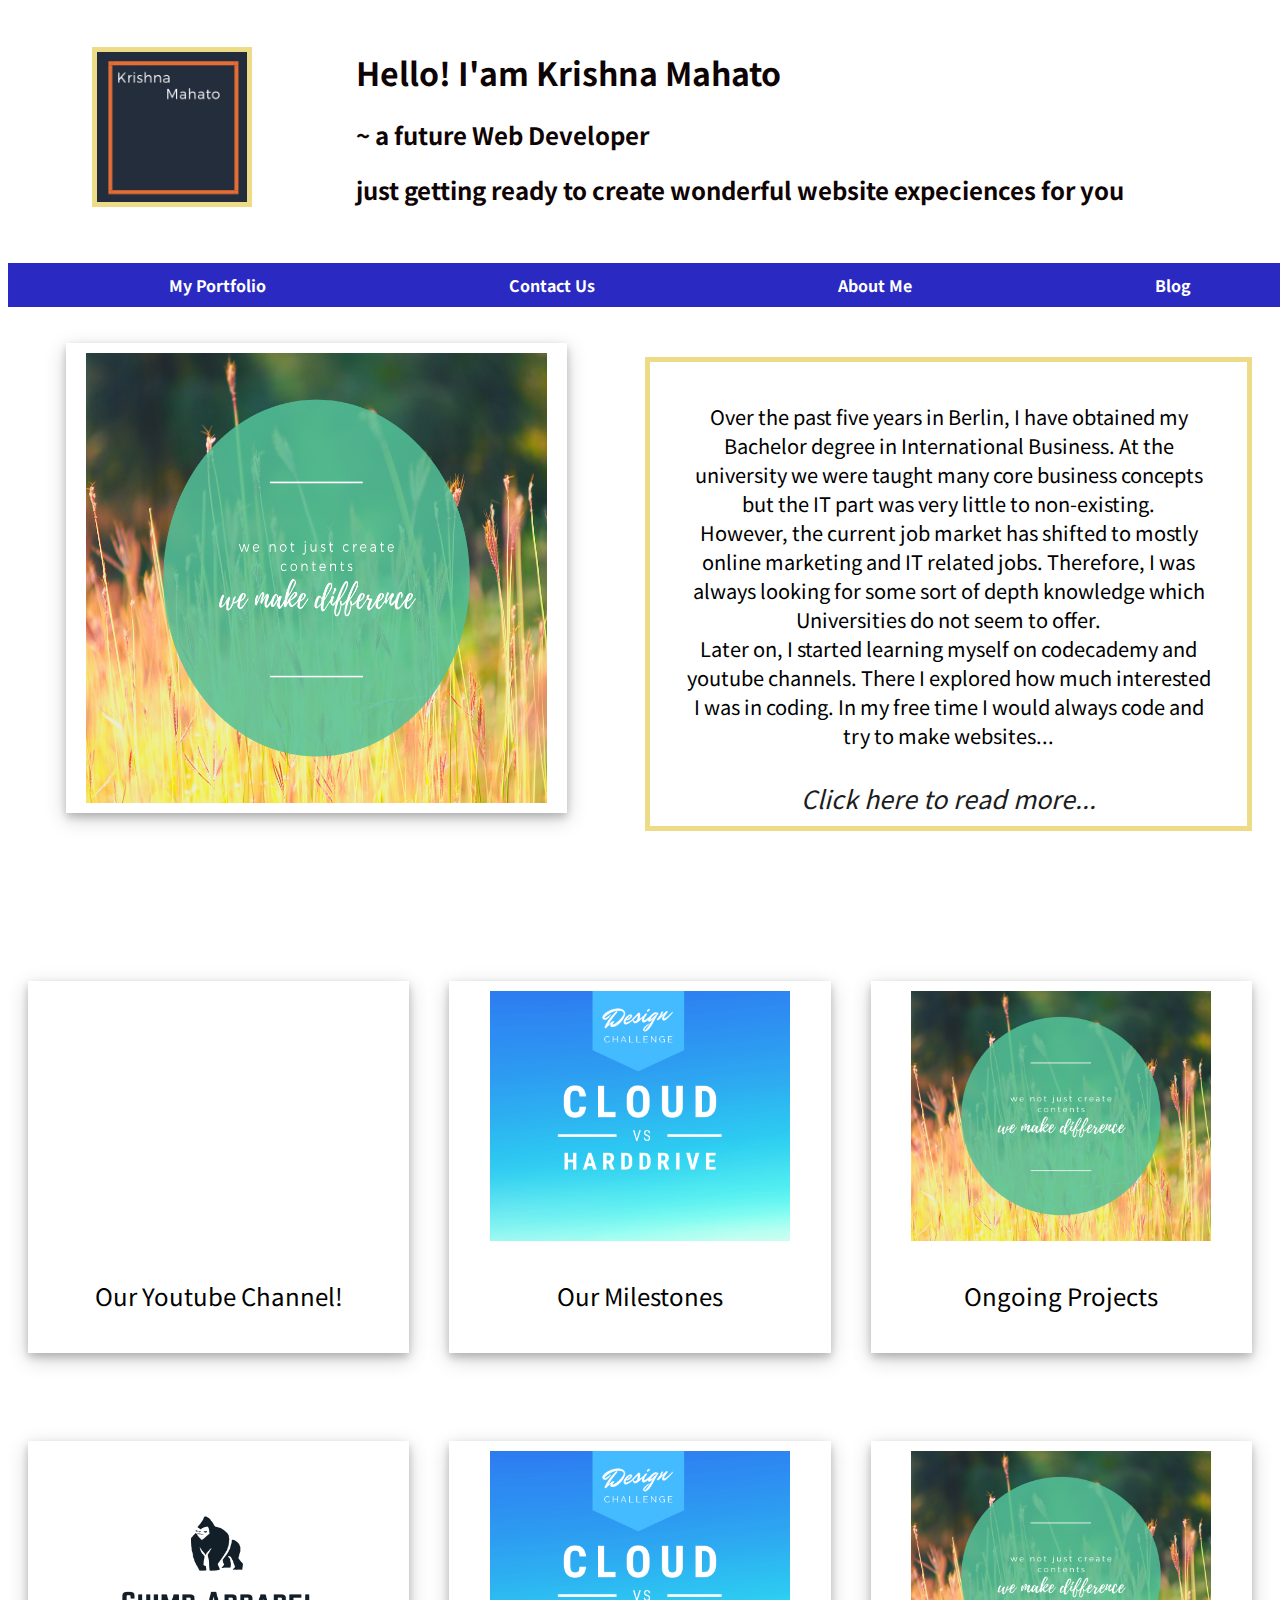
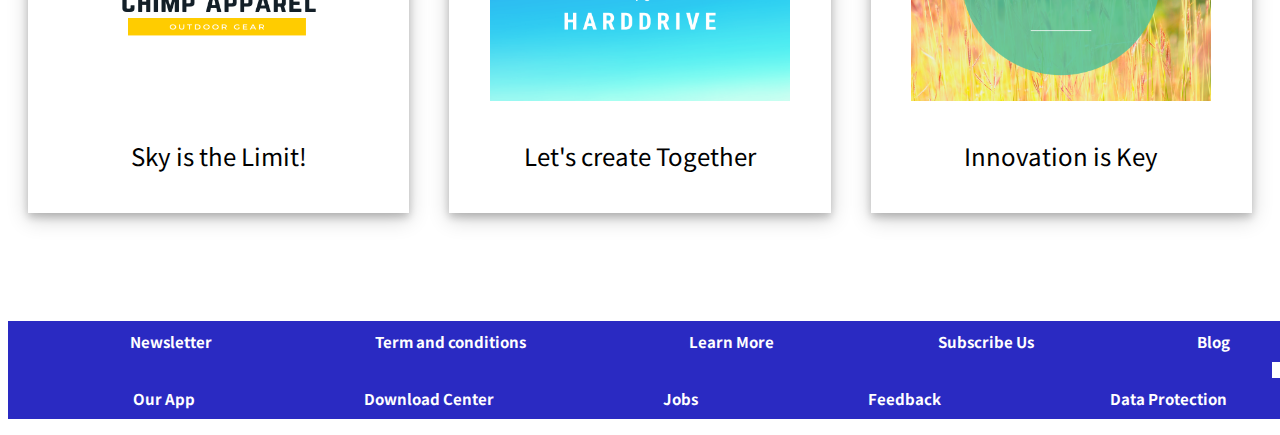
<file: index.html>
<!DOCTYPE html>
<html lang="en">
    <head>
        <meta charset="UTF-8">
        <link rel="preconnect" href="https://fonts.gstatic.com">
        <link href="https://fonts.googleapis.com/css2?family=Noto+Sans+JP&display=swap" rel="stylesheet">
        <link rel="stylesheet" type="text/css" href="/style.css">

        <title>Krishna Mahato portfolio</title>
    </head>

    <body>
        
        <header class="flex-box"> <!--header-->
            <div class="flex-item-1">
                <img src="/images/logo-kris.png" alt="logo here" width="150" height="150">
            </div>
        
            <div class="flex-item-2">
            <h1>Hello! I'am Krishna Mahato</h1>
            <h2>~ a future Web Developer</h2>
            <h2>just getting ready to create wonderful website expeciences for you</h2>
            </div>
        </header>

        <nav> <!--navigation bar-->
            <ul class="nav1">
                 <li>
                    <a href="/index.html">My Portfolio</a>
                </li>
                <li>
                    <a href="/contact.html">Contact Us</a>
                </li>
                <li>
                    <a href="/aboutme.html">About Me</a>
                </li>
                <li>
                    <a href="/aboutme.html">Blog</a>
                </li>
            </ul>
        </nav>

        <section >
            <div class="flex-container-body"> <!--first in-body flexbox-->
                    <div class="flex-child-1">
                        <img class="shadow"src="/images/spring.png" alt="spring photo" width="550" height="450">
                    </div>
                    <div class="flex-child-2 para">
                        <p>     Over the past five years in Berlin, I have obtained my Bachelor
                                degree in International Business. At the university we were taught
                                many core business concepts but the IT part was very little to
                                non-existing. <br>However, the current job market has shifted to mostly
                                online marketing and IT related jobs. Therefore, I was always
                                looking for some sort of depth knowledge which Universities do not
                                seem to offer. <br> Later on, I started learning myself on codecademy
                                and youtube channels. There I explored how much interested I
                                was in coding. In my free time I would always code and try to
                                make websites... <br> 
                        </p>
                            <a href="/aboutme.html" class="readmore">Click here to read more...</a>
                    </div>
            </div>
                            <br><br><br><br>
            <div class="flex-container-body"> <!--second in-body flexbox-->
                <div class="flex-child-1 shadow">
                    <iframe width="300" height="250" src="https://www.youtube.com/embed/gyGsPlt06bo" frameborder="0" allow="accelerometer; autoplay; clipboard-write; encrypted-media; gyroscope; picture-in-picture" allowfullscreen></iframe>
                    <p style="color: black;"> Our Youtube Channel!</p>
                </div>
                <div class="flex-child-1 shadow">
                    <img src="/images/inspiration.png" alt="milestone photo here" width="300" height="250">
                    <p style="color: black;">Our Milestones</p>
                </div>
                <div class="flex-child-1 shadow">
                    <img src="/images/spring.png" alt="photo for project" width="300" height="250">
                    <p style="color: black;">Ongoing Projects</p>
                </div>
            </div>  
        </section>
        <br><br>

        <div class="flex-container-body"> <!--third in-body flexbox-->
                <div class="flex-child-1 shadow">
                    <img src="/images/blue.png" alt="photo here" width="300" height="250">
                    <p style="color: black;"> Sky is the Limit!</p>
                </div>
                <div class="flex-child-1 shadow">
                    <img src="/images/inspiration.png" alt="photo here" width="300" height="250">
                    <p style="color: black;">Let's create Together</p>
                </div>
                <div class="flex-child-1 shadow">
                    <img src="/images/spring.png" alt="photo here" width="300" height="250">
                    <p style="color: black;"> Innovation is Key</p>
                </div>
            </div>  

            <br><br><br>

        <footer>
            <div>
                <ul>
                    <li>
                        <a href="https://www.google.com/" target="_blank">Newsletter</a>
                    </li>
                    <li>
                        <a href="https://www.google.com/" target="_blank">Term and conditions</a>
                    </li>
                    <li>
                        <a href="https://www.google.com/" target="_blank">Learn More</a>
                    </li>
                    <li>
                        <a href="https://www.google.com/" target="_blank">Subscribe Us</a>
                    </li>
                    <li>
                        <a href="https://www.google.com/" target="_blank">Blog</a>
                    </li>
                </ul>
            </div>
            <div>
                <ul>
                    <li>
                        <a href="https://www.google.com/" target="_blank">Our App</a>
                    </li>
                    <li>
                        <a href="https://www.google.com/" target="_blank">Download Center</a>
                    </li>
                    <li>
                        <a href="https://www.google.com/" target="_blank">Jobs</a>
                    </li>
                    <li>
                        <a href="https://www.google.com/" target="_blank">Feedback</a>
                    </li>
                    <li>
                        <a href="https://www.google.com/" target="_blank">Data Protection</a>
                    </li>
                </ul>
            </div>

        </footer>

        
            
                
            
            
        

    </body>
</html>
</file>
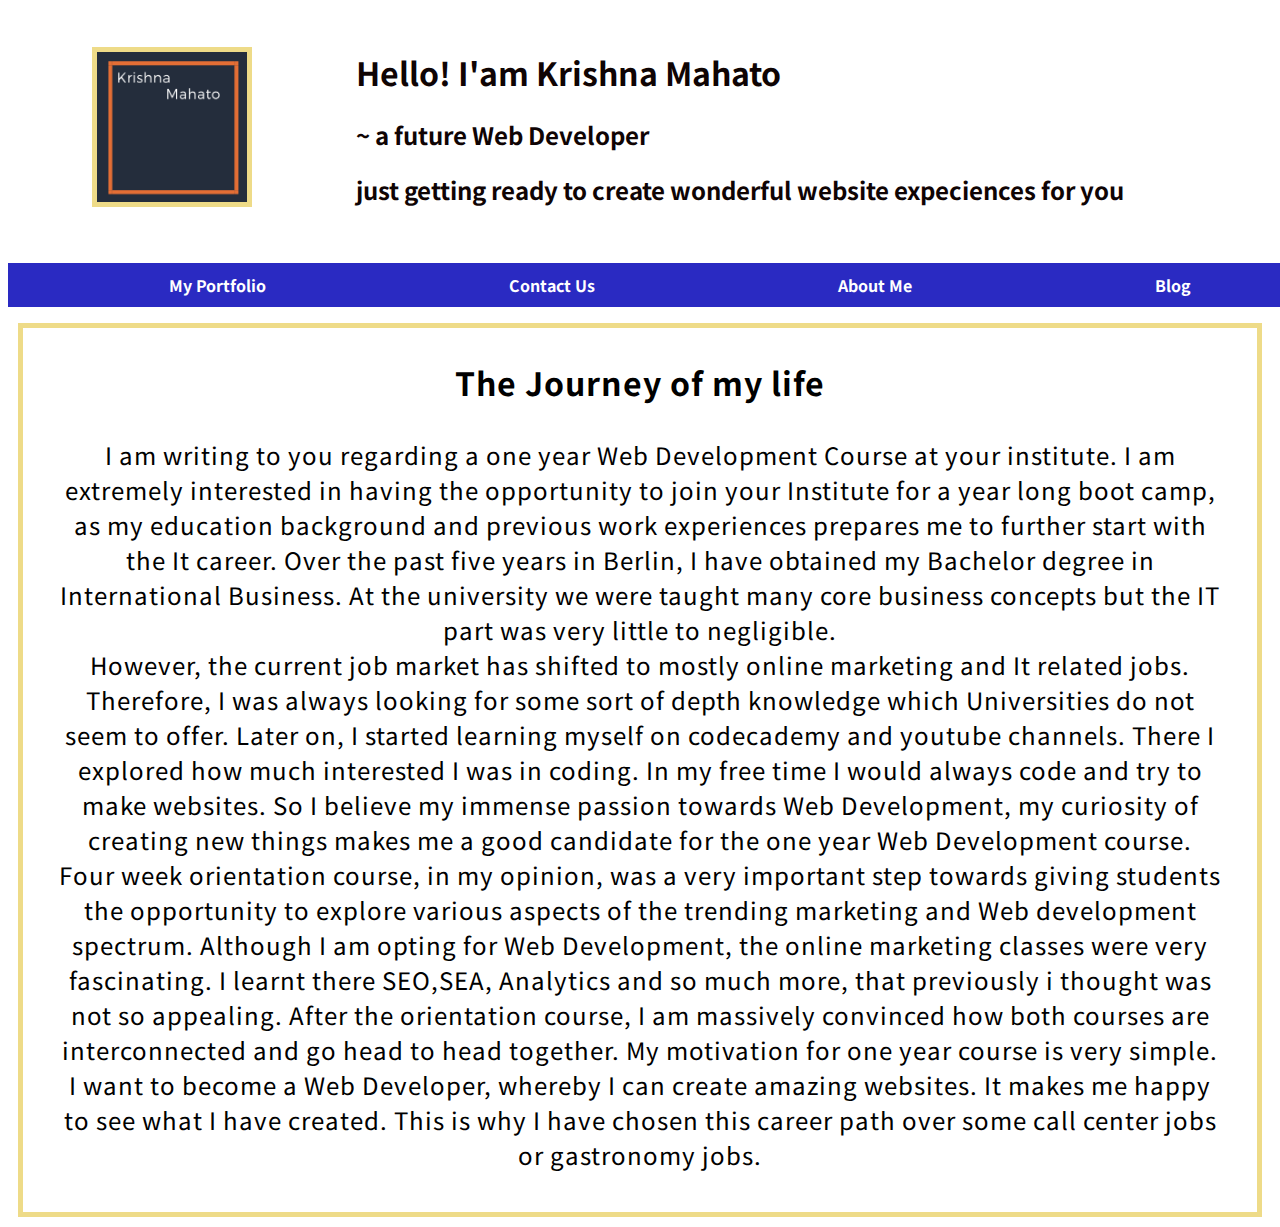
<file: aboutme.html>
<!DOCTYPE html>
<html lang="en">
    <head>
        <meta charset="UTF-8">
        <link rel="preconnect" href="https://fonts.gstatic.com">
        <link href="https://fonts.googleapis.com/css2?family=Noto+Sans+JP&display=swap" rel="stylesheet">
        <link rel="stylesheet" href="/style.css">

        <title>Krishna Mahato blog post</title>
    </head>

    <body>
        
        <header class="flex-box"> <!--header-->
            <div class="flex-item-1">
                <img src="/images/logo-kris.png" alt="logo here" width="150" height="150">
            </div>
        
            <div class="flex-item-2">
            <h1>Hello! I'am Krishna Mahato</h1>
            <h2>~ a future Web Developer</h2>
            <h2>just getting ready to create wonderful website expeciences for you</h2>
            </div>
        </header>

       <nav> <!--navigation bar-->
            <ul class="nav1">
                 <li>
                    <a href="/index.html">My Portfolio</a>
                </li>
                <li>
                    <a href="/contact.html">Contact Us</a>
                </li>
                <li>
                    <a href="/aboutme.html">About Me</a>
                </li>
                <li>
                    <a href="/aboutme.html">Blog</a>
                </li>
            </ul>
        </nav>

        <div class="aboutMe">
            <h1> The Journey of my life</h1>
            <p>
                                I am writing to you regarding a one year Web Development
                                Course at your institute. I am extremely interested in having the
                                opportunity to join your Institute for a year long boot camp, as my
                                education background and previous work experiences prepares
                                me to further start with the It career. 
                                Over the past five years in Berlin, I have obtained my Bachelor
                                degree in International Business. At the university we were taught
                                many core business concepts but the IT part was very little to
                                negligible. <br> However, the current job market has shifted to mostly
                                online marketing and It related jobs.  Therefore, I was always
                                looking for some sort of depth knowledge which Universities do not
                                seem to offer. Later on, I started learning myself on codecademy
                                and youtube channels. There I explored how much interested I
                                was in coding. In my free time I would always code and try to
                                make websites. So I believe my immense passion towards Web
                                Development, my curiosity of creating new things makes me a 
                                good candidate for the one year Web Development course.<br>
                                Four week orientation course, in my opinion, was a very important
                                step towards giving students the opportunity to explore various
                                aspects of the trending marketing and Web development
                                spectrum. Although I am opting for Web Development, the online
                                marketing classes were very fascinating. I learnt there SEO,SEA,
                                Analytics and so much more, that previously i thought was not so
                                appealing. After the orientation course, I am massively convinced
                                how both courses are interconnected and go head to head
                                together.
                                My motivation for one year course is very simple. I want to become
                                a Web Developer, whereby I can create amazing websites. It
                                makes me happy to see what I have created. This is why I have
                                chosen this career path over some call center jobs or gastronomy
                                jobs.
            </p>
        </div>        

    </body>
</html>
</file>
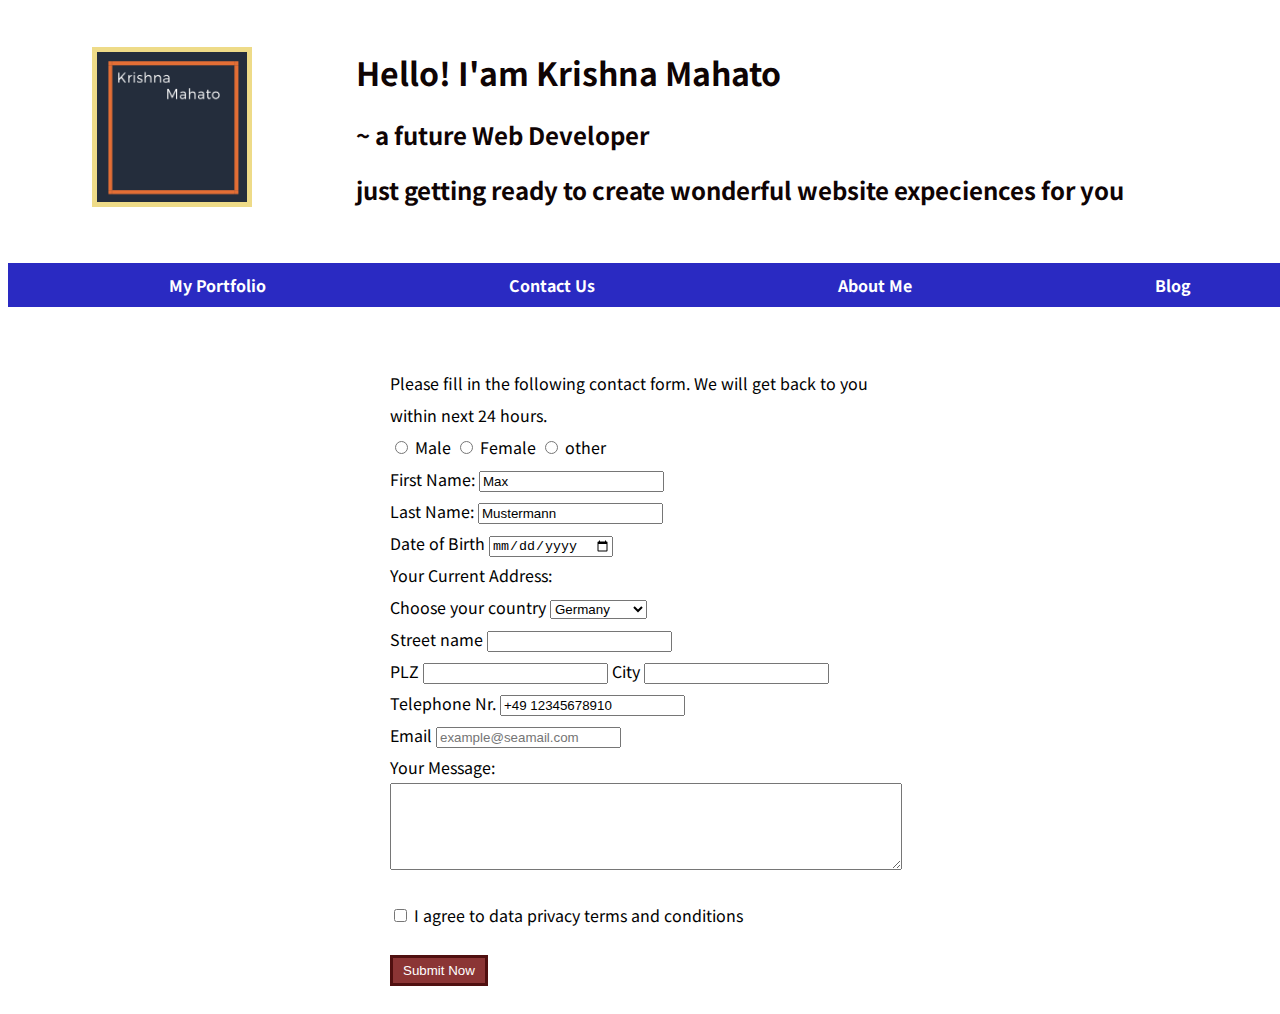
<file: contact.html>
<!DOCTYPE html>
<html lang="en">
    <head>
        <meta charset="UTF-8">
        <link rel="preconnect" href="https://fonts.gstatic.com">
        <link href="https://fonts.googleapis.com/css2?family=Noto+Sans+JP&display=swap" rel="stylesheet">
        <title>Krishna Mahato contact us</title>
        <link rel="stylesheet" type="text/css" href="/style.css">
          
    </head>

    <body>
        
        <header class="flex-box"> <!--header-->
            <div class="flex-item-1">
                <img src="/images/logo-kris.png" alt="logo here" width="150" height="150">
            </div>
        
            <div class="flex-item-2">
            <h1>Hello! I'am Krishna Mahato</h1>
            <h2>~ a future Web Developer</h2>
            <h2>just getting ready to create wonderful website expeciences for you</h2>
            </div>
        </header>

        <nav> <!--navigation bar-->
            <ul class="nav1">
                <li>
                    <a href="/index.html">My Portfolio</a>
                </li>
                <li>
                    <a href="/contact.html">Contact Us</a>
                </li>
                <li>
                    <a href="/aboutme.html">About Me</a>
                </li>
                <li>
                    <a href="/aboutme.html">Blog</a>
                </li>
            </ul>
        </nav>

        <br>
        <section id="contact"> <!--form starts here-->
            <form id="contactForm"> 
                    <label for="contactUs">Please fill in the following contact form. We will get back to you within next 24 hours. </label>
                    <br>
                        <input type="radio" id="male" name="gender">
                        <label for="male">Male</label>
                        <input type="radio" id="female" name="gender">
                        <label for="female">Female</label>
                        <input type="radio" id="other" name="gender">
                        <label for="other">other</label>
                     <br>

                    
                        <label for="fNmae">First Name:</label>
                        <input type="text" name="fName" value="Max" > <br>
                        <label for="lName">Last Name:</label>
                        <input type="text" name="lname" value="Mustermann">
                     <br>
                    
                        <label for="dob">Date of Birth</label>
                        <input type="date">
                     <br>
                    
                        <label for="address">Your Current Address:</label>
                     <br>
                            <label for="country">Choose your country</label>
                            <select name="country" id="country">
                            <option value="germany">Germany</option>
                            <option value="greatBritain">Great Britain</option>
                            <option value="switzerland">Switzerland</option>
                            <option value="france">France</option>
                            <option value="poland">Poland</option>
                            </select>
                    
                         <br>
                        
                        <label for="address">Street name</label>
                        <input type="text" name="address">
                          <br>
                        
                    
                        <label for="plz">PLZ</label>
                        <input type="number" name="plz">
                        <label for="city">City</label>
                        <input type="text" name="city">
                     <br>
                    
                        <label for="tel">Telephone Nr.</label>
                        <input type="tel" value="+49 12345678910">
                     <br>
                    
                        <label for="email">Email</label>
                        <input type="email" placeholder="example@seamail.com">
                     <br>
                    
                        <label for="message">Your Message:</label> <br>
                        <textarea name="message" cols="30" rows="5"></textarea>
                    <br><br>
                    
                        <input type="checkbox">
                        <label for="checkbox">I agree to data privacy terms and conditions</label>
                     <br> <br>
                    <input type="submit" value="Submit Now">
                
            </form>
      

        </section>

            

       

    </body>
</html>
</file>
<file: style.css>
body{
    background-color:white;
     font-family: 'Noto Sans JP',
    sans-serif;
}
p{
    font-size: 24px;
    text-align: center;
    margin: 20px 10px;
    padding: 10px 15px;
    
}
.para > p{
    font-size: 20px;
    
}
.aboutMe{
    text-align: center;
    letter-spacing: 1px;
    margin-top: 25px;
    margin-bottom: 50px;
    padding: auto;


}

.readmore{
    text-decoration: none;
    color: rgb(26, 28, 29);
    font-style: italic;
}

.flex-box{
    display: flex;
    justify-content: center;
    align-items: center;
}
.flex-box div{    /* header */
    margin: 10px;
    padding: 10px;
    text-align:left;
    color: rgb(15, 4, 4);
}


.flex-item-1,
.flex-child-1 {
    flex-grow: 1;
    
}
.shadow{
     width: 80%;
     box-shadow: 0 4px 8px 0 rgba(0, 0, 0, 0.2),
     0 6px 20px 0 rgba(0, 0, 0, 0.19);
     margin-bottom: 25px;
     text-align: center;
     padding: 10px 20px;
     color: white;

}



.flex-item-2,
.flex-child-2 {
    flex-grow: 1;
}
.flex-child-2,
.aboutMe {
    border: 5px solid rgb(238, 219, 136);
    margin: 10px;
    padding: 10px;

}

.flex-container-body{
    display: flex;
    justify-content: center;
    align-items: center;
    
    
    
    
}
.flex-container-body div{
    width: 100%;
    margin: 20px;
    text-align: center;
    font-size: 25px;
}


header img{
    display: block;
    margin-left: auto;
    margin-right: auto;
    border: 5px solid rgb(238, 219, 136);
}

nav{
    position: -webkit-sticky;
    position: sticky;
    top: 0;
}

ul {
    display: flex;
    list-style-type: none;
    justify-content: space-around;
    background-color: rgb(42, 42, 194);
    font-size: medium; 
    width: 100%; 

}

li{
    float: right;
    
}
li a{
    display: block;
    color: white;
    text-align: center;
    padding: 10px 25px;
    text-decoration:none;
    font-weight: bold;
}
li a:hover{
    background-color:rgb(199, 223, 205);
    color: black;
}

footer{
    position:relative;
    left: 0;
    bottom: 0;
    width: 100%;
    background-color:rgb(42, 42, 194);
    color: white;
    text-align: center;
    
}

footer ul li{
    font-size: 15px;

}
/* form editing starts here*/

form{
    margin: 0 auto;
    width: 500px;
    padding-top: 20px;

}
label{
    line-height: 2;
}
 
textarea{
    width: 100%;
    padding: 5px;

}
input[type="submit"]{
    background-color: rgb(139, 53, 53);
    color: white;
    border: 3px solid rgb(80, 16, 16);
    padding: 5px 10px;
    margin-bottom: 20px;
}
input[type="submit"]:hover {
    background-color: rgb(246, 114, 96);
    color: black;
}

/* Media query*/

@media (max-width:1080px){
    .flex-container-body {
        text-align: center;
        flex-direction: column;
        margin: 50px 50px;
    }
    .flex-child-1,.flex-child-2{
        background-color: rgb(241, 143, 104);
    }
    
}
</file>
